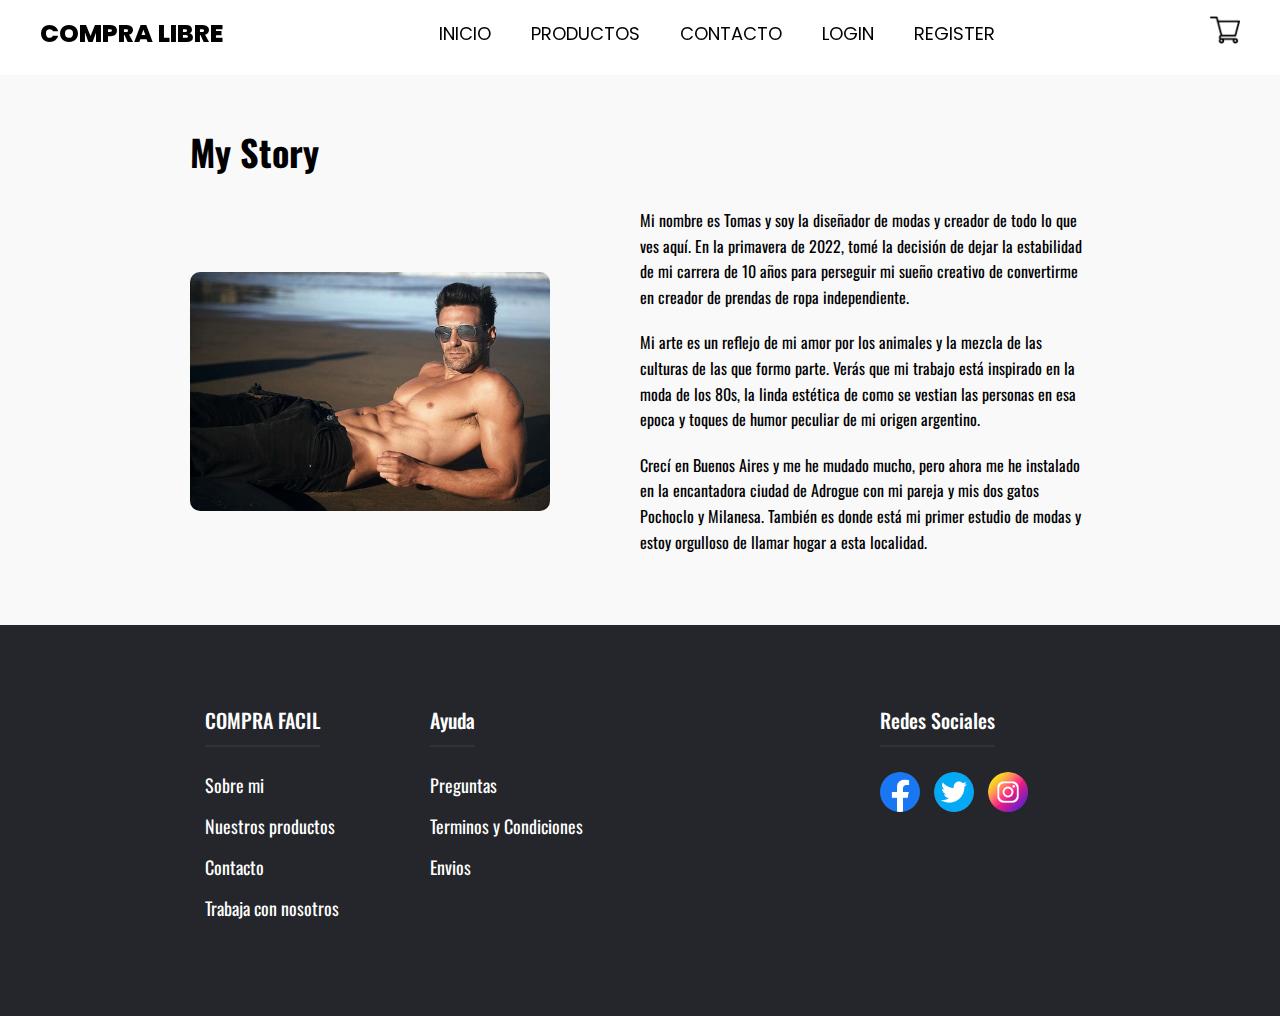
<file: celulares.html>
<!DOCTYPE html>
<html lang="en">
<head>
    <meta charset="UTF-8">
    <meta name="viewport" content="width=device-width, initial-scale=1.0">
    <title>Mi Historia</title>
    <link rel="stylesheet" href="styles.css">
    <link rel="shortcut icon" href="./img/compras.png" type="image/x-icon">
</head>
<body>
    <header><script src="./js/barra.js"></script></header>
    <br>
    <br>
    <br>
    <body>
      <section class="my-story">
        <div class="container2">
          <h2 class="section-title">My Story</h2>
          <div class="story-content">
            <div class="story-image">
              <img src="./img/Santiago-Camano-1024x679.jpg" alt="Tu foto">
            </div>
            <div class="story-text">
              <p>Mi nombre es Tomas y soy la diseñador de modas y creador de todo lo que ves aquí. En la primavera de 2022, tomé la decisión de dejar la estabilidad de mi carrera de 10 años para perseguir mi sueño creativo de convertirme en creador de prendas de ropa independiente.</p>
              <p>Mi arte es un reflejo de mi amor por los animales y la mezcla de las culturas de las que formo parte. Verás que mi trabajo está inspirado en la moda de los 80s, la linda estética de como se vestian las personas en esa epoca y toques de humor peculiar de mi origen argentino.</p>
              <p>Crecí en Buenos Aires y me he mudado mucho, pero ahora me he instalado en la encantadora ciudad de Adrogue con mi pareja y mis dos gatos Pochoclo y Milanesa. También es donde está mi primer estudio de modas y estoy orgulloso de llamar hogar a esta localidad.</p>
            </div>
          </div>
        </div>
      </section>
    </body>

    <script src="./js/footer.js"></script>

</body>
</html>
</file>
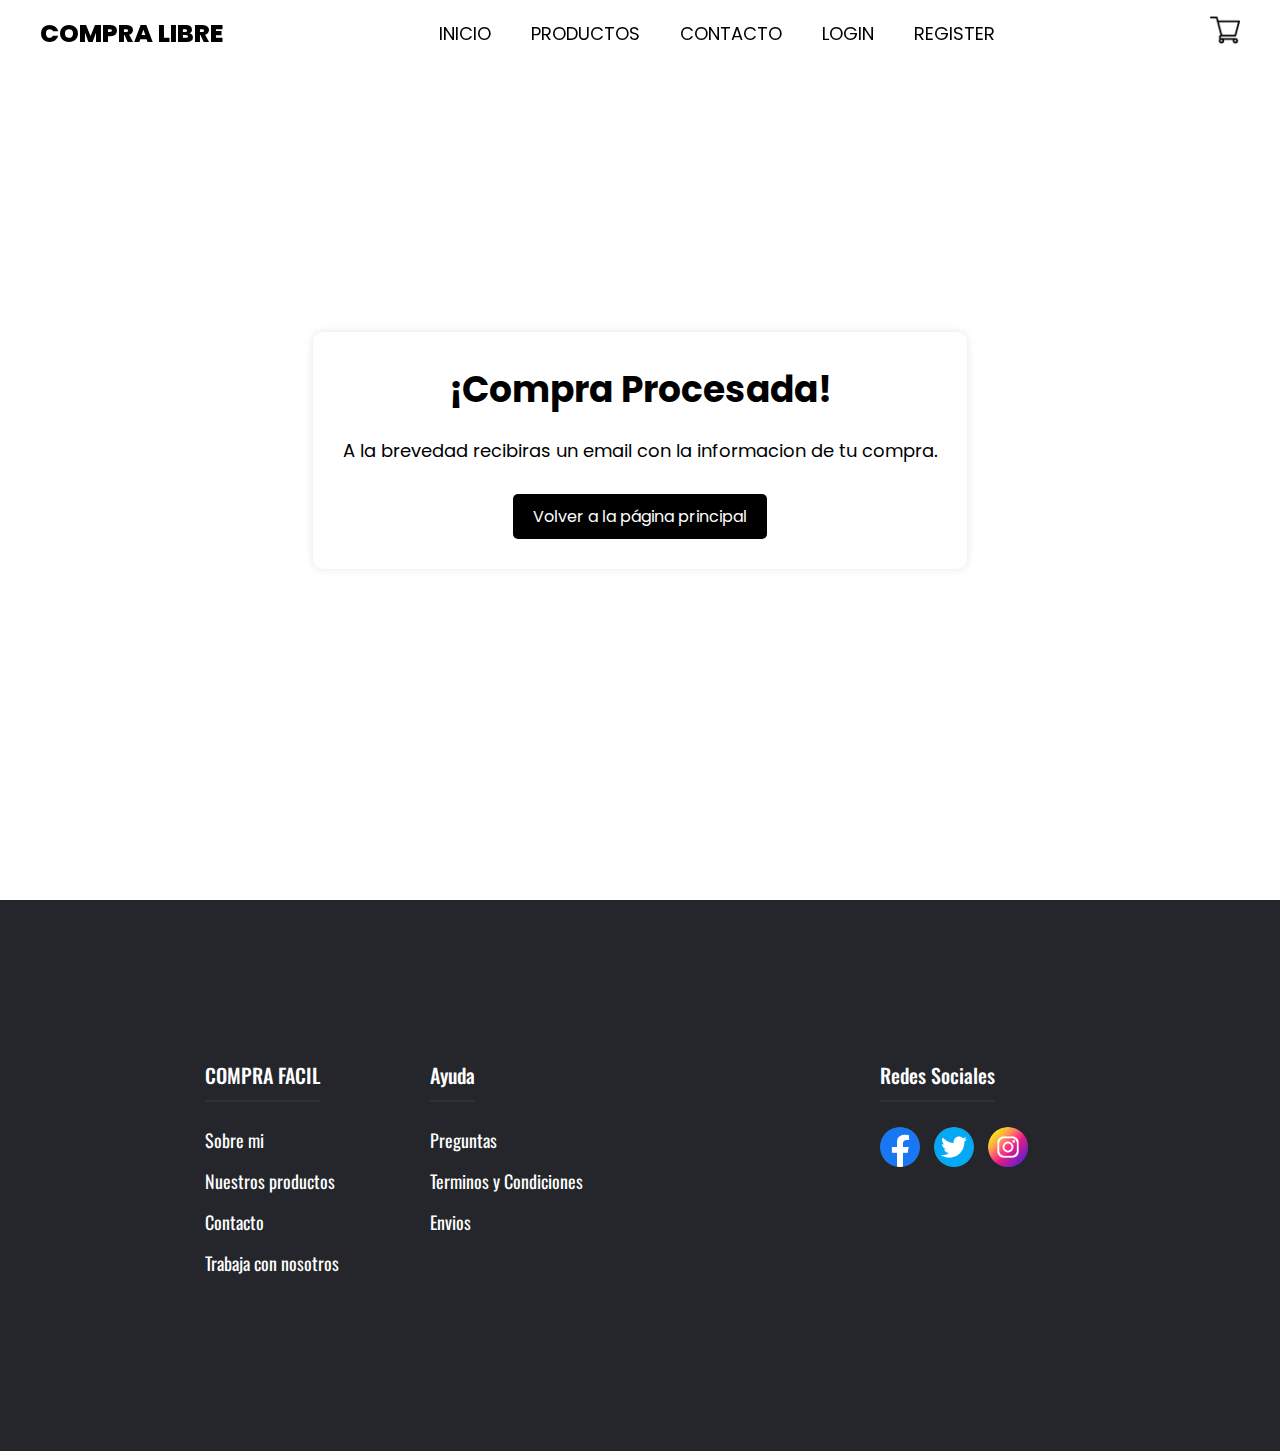
<file: compra.html>
<!DOCTYPE html>
<html lang="en">
<head>
    <meta charset="UTF-8">
    <meta name="viewport" content="width=device-width, initial-scale=1.0">
    <title>Comprar Realizada</title>
    <link rel="stylesheet" href="styles.css">
    <link rel="shortcut icon" href="./img/compras.png" type="image/x-icon">
    <link rel="shortcut icon" href="./img/compras.png" type="image/x-icon">
</head>
<body>
    <header><script src="./js/barra.js"></script></header>
    <body>
        <div class="container7">
            <div class="thank-you-container">
              <h1>¡Compra Procesada!</h1>
              <p>A la brevedad recibiras un email con la informacion de tu compra.</p>
              <a href="index.html" class="btn-home">Volver a la página principal</a>
            </div>
          </div>
    </body>
    <footer><script src="./js/footer.js"></script></footer>

</body>
</html>
</file>
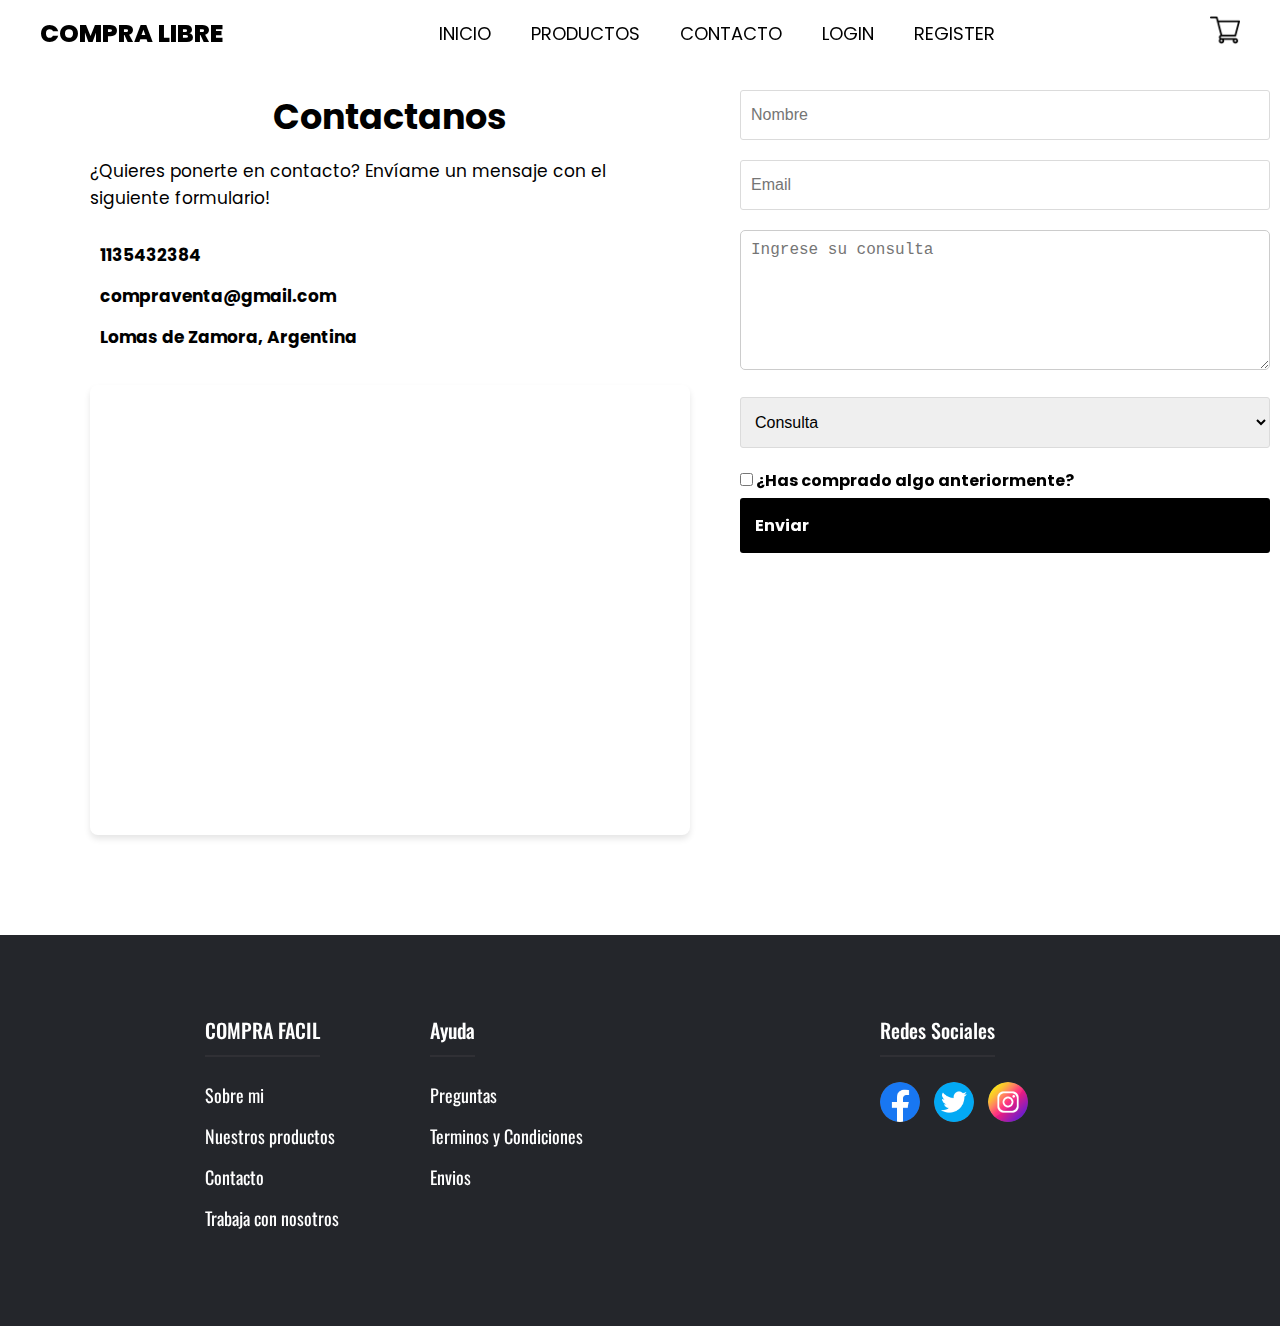
<file: contacto.html>
<!DOCTYPE html>
<html lang="en">
<head>
    <meta charset="UTF-8">
    <meta name="viewport" content="width=device-width, initial-scale=1.0">
    <title>Contacto</title>
    <link rel="shortcut icon" href="./img/compras.png" type="image/x-icon">
    <link rel="stylesheet" href="styles.css">
</head>
<body>
    <body>
        <div class="container-form">
            <div class="info-form">
                <H2>Contactanos</H2>
                <p>¿Quieres ponerte en contacto? Envíame un mensaje con el siguiente formulario!</p>
                <a href="#"><i class="fa fa-phone"></i>1135432384</a>
                <a href="#"><i class="fa fa-envelope"></i> compraventa@gmail.com</a>
                <a href="#"><i class="fa fa-map-marked"></i> Lomas de Zamora, Argentina</a>
                <div class="map-container">
                    <iframe src="https://www.google.com/maps/embed?pb=!1m18!1m12!1m3!1d3284.016888186402!2d-58.38414532488473!3d-34.60373445749809!2m3!1f0!2f0!3f0!3m2!1i1024!2i768!4f13.1!3m3!1m2!1s0x4aa9f0a6da5edb%3A0x11bead4e234e558b!2sObelisco!5e0!3m2!1ses-419!2sar!4v1717095336960!5m2!1ses-419!2sar" width="600" height="450" style="border:0;" allowfullscreen="" loading="lazy" referrerpolicy="no-referrer-when-downgrade"></iframe>
                </div>
            </div>
    
            <form action="#" autocomplete="off" onsubmit="return validarFormulario()">
                <input type="text" id="nombre" name="nombre" placeholder="Nombre" class="campo">
                <input type="email" id="email" name="email" placeholder="Email" class="campo">
                <textarea id="mensaje" name="mensaje" placeholder="Ingrese su consulta"></textarea>
                <select id="motivo" name="motivo" class="campo">
                    <option value="consulta">Consulta</option>
                    <option value="sugerencia">Sugerencia</option>
                    <option value="reclamo">Reclamo</option>
                    <option value="otros">Otros</option>
                </select>
                <label for="suscripcion" class="checkbox-label">
                    <input type="checkbox" id="suscripcion" name="suscripcion" value="suscripcion">
                    ¿Has comprado algo anteriormente?
                </label>
                <a href="./gracias.html" class="btn-enviar" onclick="validateForm(event)">Enviar</a>
            </form>
        </div>

        
        <br>
        <br>
        <br>
        <br>
        <script src="./js/validacion.js"></script>
    </body>

    <script src="./js/barra.js"></script>
    <script src="./js/footer.js"></script>
</body>
</html>
</file>
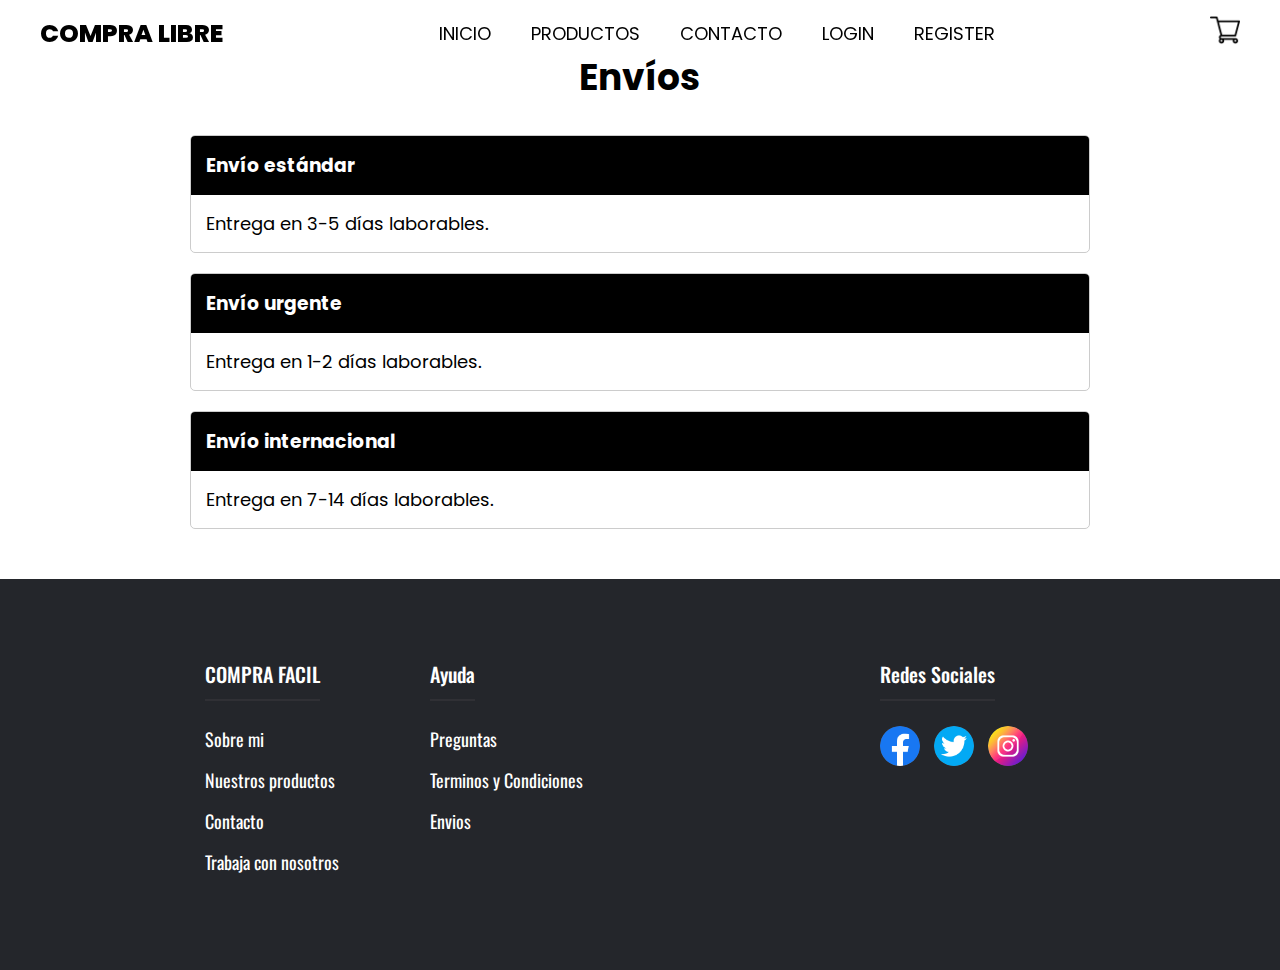
<file: envios.html>
<!DOCTYPE html>
<html lang="en">
<head>
    <meta charset="UTF-8">
    <meta name="viewport" content="width=device-width, initial-scale=1.0">
    <title>Envios</title>
    <link rel="shortcut icon" href="./img/compras.png" type="image/x-icon">
    <link rel="stylesheet" href="styles.css">
</head>
<body>
    <header><script src="./js/barra.js"></script></header>
    <br>
    <br>
    <body>
        <section class="shipping">
            <div class="container3">
              <h2>Envíos</h2>
              <div class="shipping-info">
                <div class="shipping-option">
                  <h3>Envío estándar</h3>
                  <p>Entrega en 3-5 días laborables.</p>
                </div>
                <div class="shipping-option">
                  <h3>Envío urgente</h3>
                  <p>Entrega en 1-2 días laborables.</p>
                </div>
                <div class="shipping-option">
                  <h3>Envío internacional</h3>
                  <p>Entrega en 7-14 días laborables.</p>
                </div>
              </div>
            </div>
          </section>
    </body>
    <br>
    <br>
      <script src="./js/footer.js"></script>
</body>
</html>
</file>
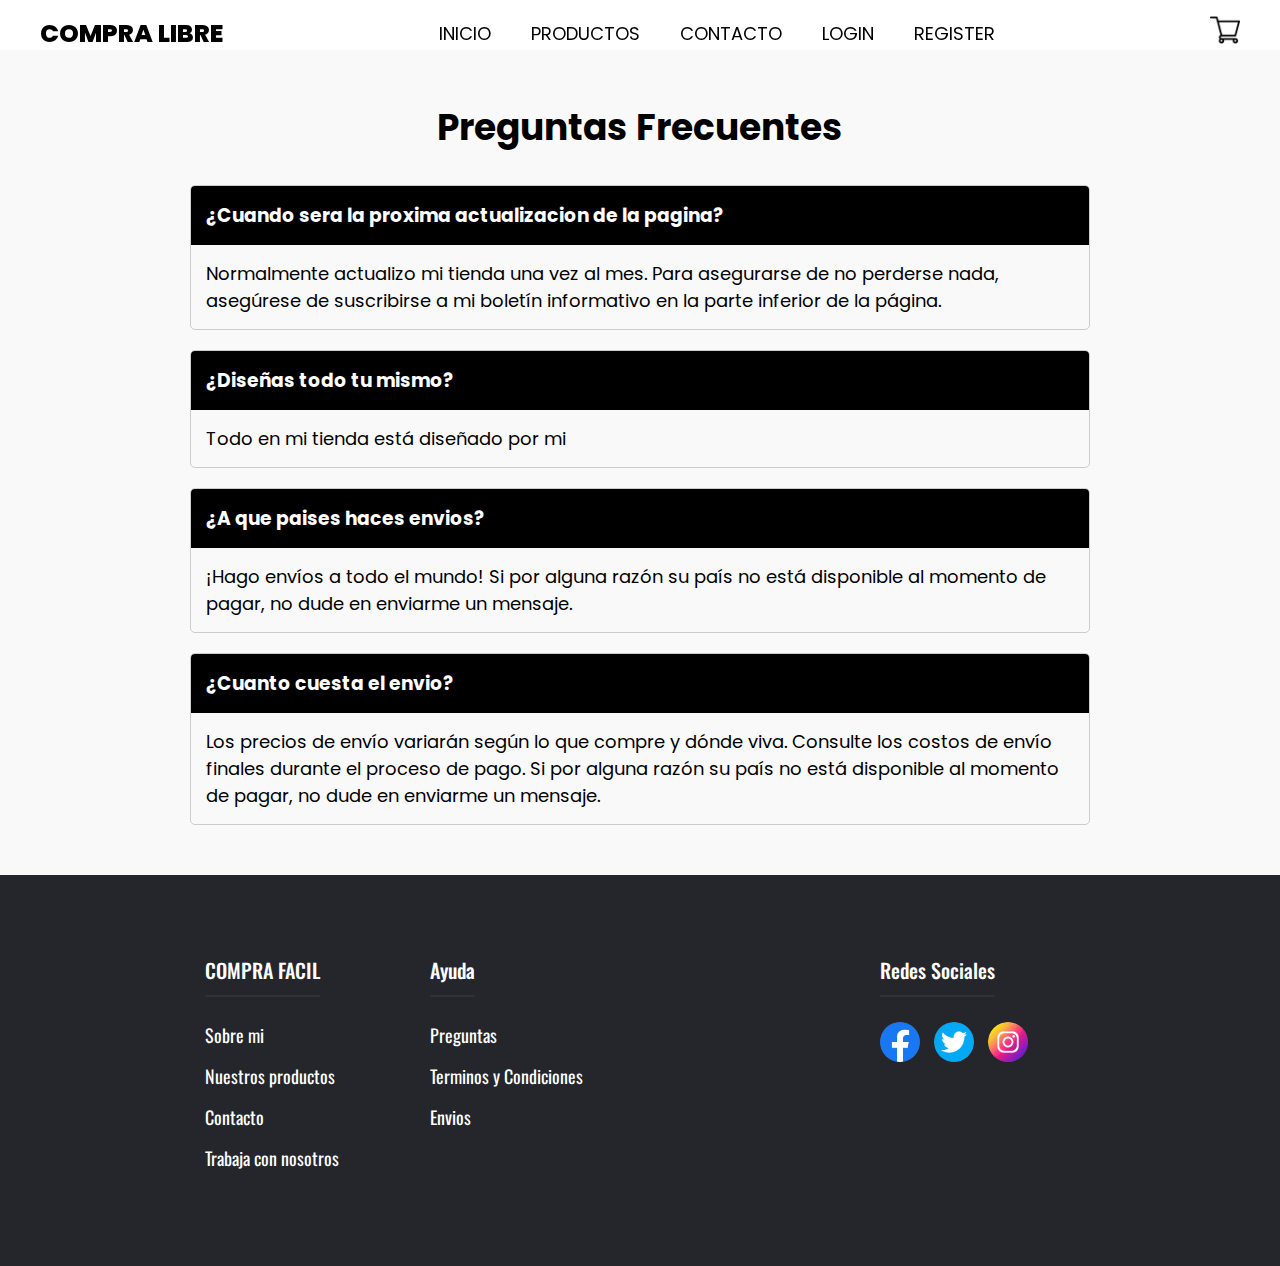
<file: faq.html>
<!DOCTYPE html>
<html lang="en">
<head>
    <meta charset="UTF-8">
    <meta name="viewport" content="width=device-width, initial-scale=1.0">
    <title>Preguntas frecuentes</title>
    <link rel="shortcut icon" href="./img/compras.png" type="image/x-icon">
    <link rel="stylesheet" href="styles.css">
</head>
<body>
    <header><script src="./js/barra.js"></script></header>
    <br>
    <br>
    <body>
        <section class="faq">
            <div class="container6">
              <h2>Preguntas Frecuentes</h2>
              <div class="faq-list">
                <div class="faq-item">
                  <h3 class="question">¿Cuando sera la proxima actualizacion de la pagina?</h3>
                  <div class="answer">
                    <p>Normalmente actualizo mi tienda una vez al mes. Para asegurarse de no perderse nada, asegúrese de suscribirse a mi boletín informativo en la parte inferior de la página.</p>
                  </div>
                </div>
                <div class="faq-item">
                  <h3 class="question">¿Diseñas todo tu mismo?</h3>
                  <div class="answer">
                    <p>Todo en mi tienda está diseñado por mi</p>
                  </div>
                </div>
                <div class="faq-item">
                    <h3 class="question">¿A que paises haces envios?</h3>
                    <div class="answer">
                      <p>¡Hago envíos a todo el mundo!

                        Si por alguna razón su país no está disponible al momento de pagar, no dude en enviarme un mensaje.</p>
                    </div>
                  </div>
                  <div class="faq-item">
                    <h3 class="question">¿Cuanto cuesta el envio?</h3>
                    <div class="answer">
                      <p>Los precios de envío variarán según lo que compre y dónde viva. Consulte los costos de envío finales durante el proceso de pago.

                        Si por alguna razón su país no está disponible al momento de pagar, no dude en enviarme un mensaje.</p>
                    </div>
                <!-- Agrega más preguntas y respuestas según sea necesario -->
              </div>
            </div>
          </section>
    </body>
    <script src="./js/footer.js"></script>
</body>
</html>
</file>
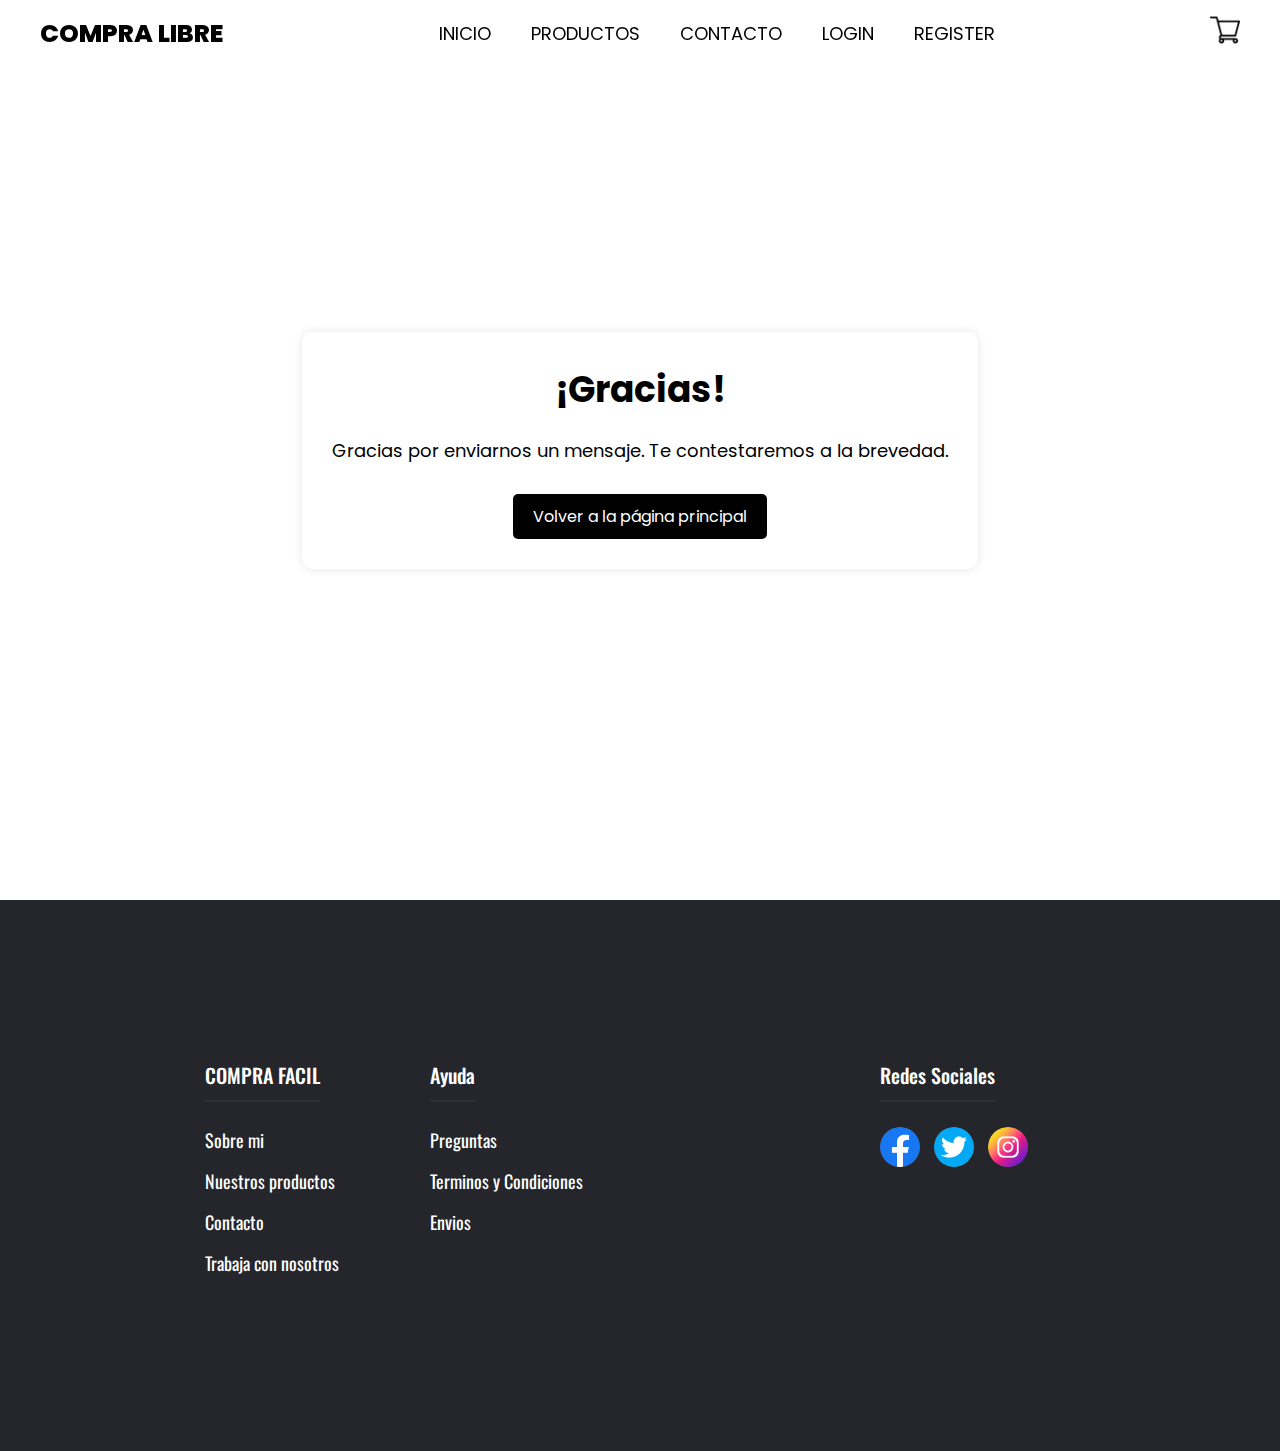
<file: gracias.html>
<!DOCTYPE html>
<html lang="en">
<head>
    <meta charset="UTF-8">
    <meta name="viewport" content="width=device-width, initial-scale=1.0">
    <title>Consulta enviada con exito</title>
    <link rel="stylesheet" href="styles.css">
</head>
<body>
    <header><script src="./js/barra.js"></script></header>
    <body>
        <div class="container7">
            <div class="thank-you-container">
              <h1>¡Gracias!</h1>
              <p>Gracias por enviarnos un mensaje. Te contestaremos a la brevedad.</p>
              <a href="index.html" class="btn-home">Volver a la página principal</a>
            </div>
          </div>
    </body>
    <footer><script src="./js/footer.js"></script></footer>
</body>
</html>
</file>
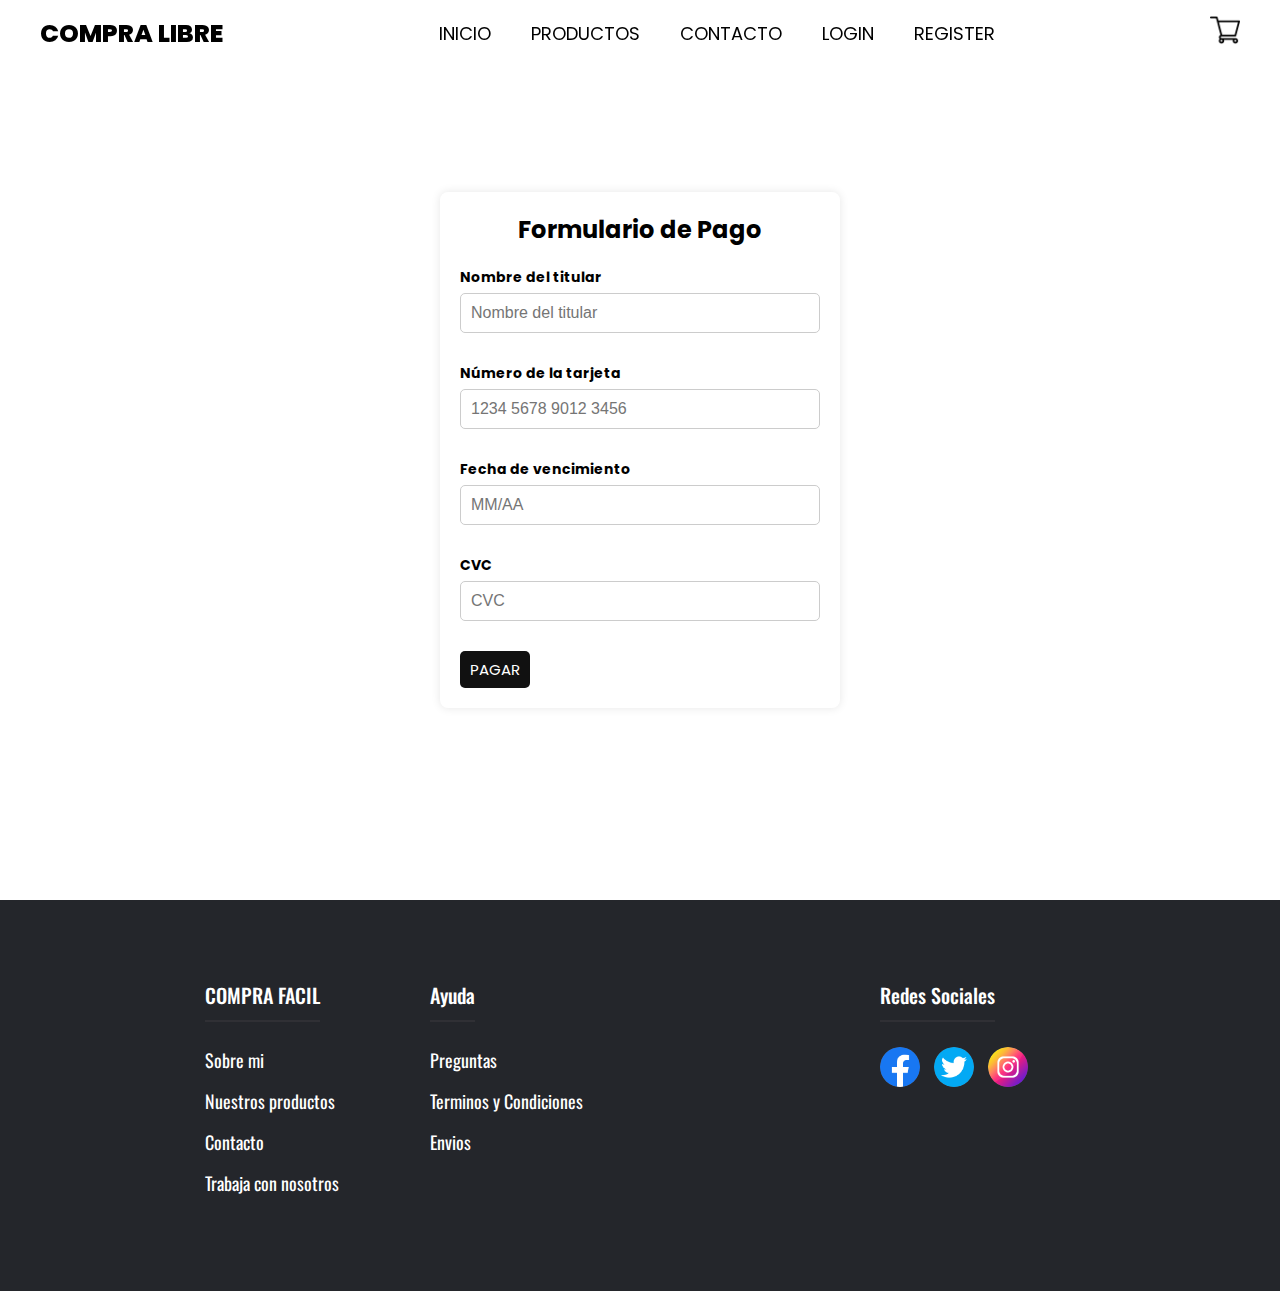
<file: pago.html>
<!DOCTYPE html>
<html lang="en">
<head>
    <meta charset="UTF-8">
    <meta name="viewport" content="width=device-width, initial-scale=1.0">
    <title>Comprar</title>
    <link rel="shortcut icon" href="./img/compras.png" type="image/x-icon">
    <link rel="stylesheet" href="styles.css">
</head>
<body>
    <div class="body2">
        <div class="payment-container">
            <form id="payment-form">
                <h2 class="form-title">Formulario de Pago</h2>
                <div class="form-row">
                    <label for="cardholder-name" class="form-label">Nombre del titular</label>
                    <input type="text" id="cardholder-name" class="form-input" placeholder="Nombre del titular" required>
                </div>
                <div class="form-row">
                    <label for="card-number" class="form-label">Número de la tarjeta</label>
                    <input type="text" id="card-number" class="form-input" placeholder="1234 5678 9012 3456" required>
                </div>
                <div class="form-row">
                    <label for="expiry-date" class="form-label">Fecha de vencimiento</label>
                    <input type="text" id="expiry-date" class="form-input" placeholder="MM/AA" required>
                </div>
                <div class="form-row">
                    <label for="cvc" class="form-label">CVC</label>
                    <input type="text" id="cvc" class="form-input" placeholder="CVC" required>
                </div>
                <a href="./compra.html" class="btn-2" onclick="validateForm2(event)">PAGAR</a>
            </form>
        </div>
    </div>

    <script src="./js/barra.js"></script>
    <script src="./js/footer.js"></script>
    <script src="./js/validacion.js"></script>
</body>
</html>
</file>
<file: styles.css>
@import url('https://fonts.googleapis.com/css2?family=Oswald:wght@200..700&family=Poppins:ital,wght@0,100;0,200;0,300;0,400;0,500;0,600;0,700;0,800;0,900;1,100;1,200;1,300;1,400;1,500;1,600;1,700;1,800;1,900&display=swap');

/*
font-family: "Poppins", sans-serif;
font-family: "Oswald", sans-serif;
*/

*
{
    margin: 0;
    padding: 0;
    box-sizing: border-box;
    text-decoration: none;
    list-style: none;
}

body
{
    font-family: "Poppins", sans-serif;

}

img
{
    max-width: 100%;
}

.container
{
    max-width: 1200px;
    margin: 0 auto;
}

.header
{
    display: flex;
    align-items: center;
    min-height: 80vh;
    background-color: rgb(255, 255, 255);
    padding: 70px 0;
}

.menu
{
    position: fixed;
    top:  0;
    left: 0;
    right: 0;
    display: flex;
    align-items: center;
    justify-content: space-between;
}

.logo
{
    font-size: 25px;
    color: black;
    text-transform: uppercase;
    font-weight: 800;
}

.menu .navbar ul li
{
    position: relative;
    float: left;

}
.menu .navbar ul li a
{
    font-size: 18px;
    padding: 20px;
    color: black;
    display: block;
    transition: all .5s ease;

}
#menu
{
    display: none;

}

.menu-photo
{
    width: 25px;

}

.menu label
{
    cursor: pointer;
    display: none;

}

.submenu
{
    position: relative;
}

.submenu #carrito
{
    display: none;
}

.submenu:hover #carrito
{
    display: block;
    position: absolute;
    right: 0;
    backdrop-filter: blur(10px);
    top: 100%;
    z-index: 1;
    background-color: #4E4B5076;
    padding: 20px;
    min-width: 400px;

}

#img-carrito
{
    width: 30px;
}

table
{
    width: 100%;

}

th,td {

    color: white;
}

.borrar
{
    background-color: #111111;
    border-radius: 50%;
    padding: 5px 10px;
    text-decoration: none;
    color: #ffffff;
    font-weight: 800;
    cursor: pointer;
}

.header-content
{
    margin-top: 80px;
    display: flex;
    justify-content: space-between;
    align-items: center;
    flex: 1;
    padding: 0 200px;
}

.headerimg
{
    flex-basis: 50%;
    text-align: center;
}

.headertxt
{
    flex-basis: 50%;
    text-align: center;
}

.headertxt h1
{
    font-size: 90px;
    line-height: 1;
    font-family: "Oswald", sans-serif;
    margin-bottom: 15px;
}

.headertxt p
{
    font-size: 20px;
    text-transform: uppercase;
    margin-bottom: 20px;
}

.btn-1
{
    display: inline-block;
    padding: 11px 25px;
    background-color: black;
    color: white;
    border-radius: 5px;
}

.ofertas
{
    padding: 20 0 0 0;
    display: flex;
    justify-content: space-between;

}

.ofertas-1
{
    display: flex;
    align-items: center;
    flex-basis: calc(33.3% - 15px);
    background-color: #F5F5F5;
    padding: 35px;
}

.ofertasImg
{
    flex-basis: 160%;
    margin-right: 15px;
}

.ofertasImg img
{
    width: 400px;
}

.ofertastxt
{
    flex-basis: 50%;
    text-align: center;
}

.ofertastxt h3
{
    font: 25px;
    font-family: "Oswald", sans-serif;
}

.container2
{
    max-width: 1200px;
    margin: 0 auto;
    font-family: "Oswald", sans-serif;
}

footer
{
    background-color: #24262b;
    padding: 80px 0;
}

.footer-row
{
    display: flex;
    flex-wrap: wrap;
}

.footer-links
{
    width: 25%;
    padding: 0 15px;
}

.footer-links h4
{
    font-size: 20px;
    color: white;
    margin-bottom: 25px;
    font-weight: 500;
    border-bottom: 2px solid #3f3c4176;
    padding-bottom: 10px;
    display: inline-block;
}

.footer-links ul li a
{
    font-size: 18px;
    text-decoration: none;
    color: white;
    display: block;
    margin-bottom: 15px;
    transition: all .3s ease;

}

.footer-links ul li a:hover
{
    color: white;
    padding-left: 6px;
}

.social-link img
{
    display: inline-block;
    min-height: 40px;
    width: 40px;
    background-color: rgba(255,255,255, 0.2);
    margin: 0 10px 10px 0;
    text-align: center;
    line-height: 40px;
    border-radius: 50%;
    color: white;
    transition: all .5s ease;
}

.social-link img:hover
{
    background-color: aqua;
}

.ofertas img
{
    width: 175px;
}

.menu.active
{
    background-color: white;
}
.scroll
{
    height: 100px;
}

.menu ul li a:hover
{
    background: black;
    color: white;
}

.products.container {
  padding: 20px;
}

.conteiner-item {
  display: grid;
  grid-template-columns: repeat(auto-fill, minmax(300px, 1fr));
  gap: 20px;
  margin-top: 100px;
  max-width: 1200px;
}

.contenedor-foto {
  background-color: #fff;
  border: 1px solid #ddd;
  border-radius: 8px;
  overflow: hidden;
  box-shadow: 0 4px 6px rgba(0, 0, 0, 0.1);
  transition: transform 0.2s;
}

.contenedor-foto:hover {
  transform: translateY(-10px);
}

.item img {
  width: 100%;
  height: auto;
  border-bottom: 1px solid #ddd;
}

.info-product {
  padding: 15px;
  text-align: center;
}

.info-product h2 {
  font-size: 1.5em;
  margin: 0 0 10px;
  color: #333;
}

.info-product .precio {
  font-size: 1.2em;
  color: #e74c3c;
  margin: 0 0 10px;
}

.info-product .description {
  font-size: 1em;
  color: #777;
  margin-bottom: 15px;
}
.btn-nuevo-container {
  position: absolute; /* Posición absoluta para el contenedor del botón */
  top: 70px; /* Ajusta este valor según sea necesario para la posición vertical */
  right: 110px; /* Ajusta este valor según sea necesario para la posición horizontal */
}
.btn-nuevo-container7
{
  position: absolute;
  top: 70px;
  right: 200px;

}
.btn-nuevo {
  display: inline-block; /* Permite que el botón respete su contenido */
  padding: 10px 20px; /* Ajusta el padding según sea necesario */
  background-color: #3498db; /* Ejemplo de color de fondo */
  color: #fff; /* Color del texto */
  border: none; /* Sin borde */
  border-radius: 5px; /* Borde redondeado */
  text-decoration: none; /* Sin subrayado */
  transition: background-color 0.3s; /* Transición suave del color de fondo */
}

.btn-nuevo:hover {
  background-color: #2980b9; /* Color de fondo al pasar el mouse */
}

.container-form{
    width: 100%;
    max-width: 1100px;
    margin: auto;
    display: grid;
    grid-template-columns: repeat(2,1fr);
    grid-gap: 50px;
    margin-top: 90px;
}
.container-form h2{
    margin-bottom: 15px;
    font-size: 35px
}
.container-form p{
    font-size: 17px;
    line-height: 1.6;
    margin-bottom: 30px;
}
.container-form a{
    font-size: 17px;
    display: inline-block;
    text-decoration: none;
    width: 100%;
    margin-bottom: 15px;
    color: black;
    font-weight: 700;
}
.container-form a i{
    color: rgb(5, 5, 5);
    margin-right: 10px;
}
.container-form form .campo, textarea{
    width: 100%;
    padding: 15px 10px;
    font-size: 16px;
    border: 1px solid #dbdbdb;
    margin-bottom: 20px;
    border-radius: 3px;
    outline: 0px;
}
.container-form form textarea{
    max-width: 530px;
    min-width: 530px;
    min-height: 140px;
    max-height: 150px;
}
.container-form .btn-enviar{
  padding: 15px;
  font-size: 16px;
  border: none;
  outline: 0px;
  background: rgb(0, 0, 0);
  color: white;
  border-radius: 3px;
  cursor: pointer;
  transition: all 300ms ease;
}
.container-form .btn-enviar:hover{
    background:#4E4B5076;
}

.btn-2
{
    display: inline-block;
    padding: 7px 10px;
    background-color: #111111;
    color: #ffffff;
    border-radius: 5px;
    font-size: 15px;
    transition: all 300ms ease;
}

.btn-2:hover
{
    background:#4E4B5076;
}

.my-story {
    padding: 50px 0;
    background-color: #f9f9f9;
  }
  
  .container2 {
    max-width: 900px;
    margin: 0 auto;
  }
  
  .section-title {
    font-size: 36px;
    text-align:justify;
    margin-bottom: 30px;
  }
  
  .story-content {
    display: flex;
    flex-wrap: wrap;
    justify-content: space-between;
    align-items: center;
  }
  
  .story-image {
    flex: 0 0 40%; 
    max-width: 40%; 
  }
  
  .story-image img {
    display: block;
    width: 100%;
    border-radius: 10px;
  }
  
  .story-text {
    flex: 0 0 50%; 
    max-width: 50%; 
  }
  
  .story-text p {
    margin-bottom: 20px;
    font-size: 16px;
    line-height: 1.6;
  }

  .container3 {
    max-width: 900px;
    margin: 0 auto;
  }
  
  h2 {
    font-size: 36px;
    text-align: center;
    margin-bottom: 30px;
  }
  
  .shipping-info {
    display: grid;
    gap: 20px;
  }
  
  .shipping-option {
    border: 1px solid #ccc;
    border-radius: 5px;
    overflow: hidden;
  }
  
  .shipping-option h3 {
    background-color: #000000;
    color: #fff;
    padding: 15px;
    margin: 0;
  }
  
  .shipping-option p {
    padding: 15px;
    margin: 0;
  }

  .trabaja-con-nosotros {
    padding: 50px 0;
    background-color: #f9f9f9;
  }
  
  .container4 {
    max-width: 900px;
    margin: 0 auto;
  }
  
  h2 {
    font-size: 36px;
    text-align: center;
    margin-bottom: 30px;
  }
  
  form {
    max-width: 600px;
    margin: 0 auto;
  }
  
  .form-group {
    margin-bottom: 20px;
  }
  
  label {
    display: block;
    margin-bottom: 5px;
  }
  
  input[type="text"],
  input[type="email"],
  input[type="tel"],
  textarea {
    width: 100%;
    padding: 10px;
    font-size: 16px;
    border: 1px solid #ccc;
    border-radius: 5px;
  }
  
  textarea {
    resize: vertical;
  }
  #app
  {
    margin-top: 100px;
  }
  button {
    background-color: #000000;
    color: #fff;
    padding: 10px 20px;
    border: none;
    border-radius: 5px;
    font-size: 16px;
    cursor: pointer;
  }
  
  button:hover {
    background-color: #4E4B5076;
  }

  .terminos-y-condiciones {
    padding: 50px 0;
    background-color: #f9f9f9;
  }
  
  .container5 {
    max-width: 900px;
    margin: 0 auto;
  }
  
  h2 {
    font-size: 36px;
    text-align: center;
    margin-bottom: 30px;
  }

  .contenido {
    font-size: 16px;
  }
  
  h3 {
    margin-top: 20px;
  }
  
  p {
    margin-bottom: 20px;
  }

  .faq {
    padding: 50px 0;
    background-color: #f9f9f9;
  }
  
  .container6 {
    max-width: 900px;
    margin: 0 auto;
  }
  
  h2 {
    font-size: 36px;
    text-align: center;
    margin-bottom: 30px;
  }
  
  .faq-list {
    display: grid;
    gap: 20px;
  }
  
  .faq-item {
    border: 1px solid #ccc;
    border-radius: 5px;
    overflow: hidden;
  }
  
  .question {
    background-color: #000000;
    color: #fff;
    padding: 15px;
    margin: 0;
  }
  
  .answer {
    padding: 15px;
  }
  
  .answer p {
    margin: 0;
  }

  .container7 {
    display: flex;
    justify-content: center;
    align-items: center;
    height: 100vh;
  }
  
  .thank-you-container {
    text-align: center;
    background: #ffffff;
    padding: 30px;
    border-radius: 10px;
    box-shadow: 0 0 10px rgba(0, 0, 0, 0.1);
  }
  
  h1 {
    font-size: 36px;
    margin-bottom: 20px;
  }
  
  p {
    font-size: 18px;
    margin-bottom: 30px;
  }
  
  .btn-home {
    display: inline-block;
    padding: 10px 20px;
    background-color: #000000;
    color: #ffffff;
    text-decoration: none;
    border-radius: 5px;
    transition: background-color 0.3s;
  }
  
  .btn-home:hover {
    background-color: #4E4B5076;
  }

  .body2
  {
    font-family: "Poppins", sans-serif;
    background-color: #ffffff;
    display: flex;
    justify-content: center;
    align-items: center;
    height: 100vh;
    margin: 0;
  }
  .payment-container {
    width: 400px;
    padding: 20px;
    background: white;
    box-shadow: 0 0 10px rgba(0, 0, 0, 0.1);
    border-radius: 8px;
}

.form-title {
    text-align: center;
    margin-bottom: 20px;
    font-size: 24px;
}

.form-row {
    margin-bottom: 20px;
}

.form-label {
    display: block;
    margin-bottom: 5px;
    font-size: 14px;
}

.form-input {
    width: calc(100% - 20px);
    padding: 10px;
    border: 1px solid #ccc;
    border-radius: 4px;
    font-size: 16px;
}

.map-container {
  margin-top: 20px;
  display: flex;
  justify-content: center;
}

.map-container iframe {
  max-width: 600px;
  border: 0;
  border-radius: 8px;
  box-shadow: 0 4px 6px rgba(0, 0, 0, 0.1);
}

.login-container {
  background-color: #fff;
  padding: 20px;
  border-radius: 10px;
  box-shadow: 0 0 10px rgba(0, 0, 0, 0.1);
  width: 300px;
  text-align: center;
}

/* Form group styling */
.form-group {
  margin-bottom: 15px;
  text-align: left;
}

/* Label styling */
label {
  display: block;
  margin-bottom: 5px;
  font-weight: bold;
}

/* Input styling */
input[type="text"], input[type="password"] {
  width: 100%;
  padding: 10px;
  margin-bottom: 10px;
  border: 1px solid #ccc;
  border-radius: 5px;
}

/* Button styling */
button {
  width: 100%;
  padding: 10px;
  background-color: #000000;
  color: white;
  border: none;
  border-radius: 5px;
  cursor: pointer;
  font-size: 16px;
  margin-top: 10px;
}

button:hover {
  background-color: #34343a;
}

/* Separate buttons with margin */
.form-group button:last-child {
  margin-top: 5px;
  background-color: #28a745;
}

.form-group button:last-child:hover {
  background-color: #218838;
}

/* Estilos para el formulario de alta de producto */

#app {
  margin-top: 50px; /* Ajuste de margen superior */
}

.formulario-producto {
  background-color: rgb(233, 233, 233);
  margin-top: 100px;
  margin-bottom: 100px;
  width: 400px;
  padding: 20px;
  border-radius: 8px; /* Borde redondeado */
  box-shadow: 0 4px 8px rgba(0, 0, 0, 0.1); /* Sombra suave */
}

.formulario-producto h1 {
  font-family: "Oswald", sans-serif; /* Fuente Oswald */
  font-size: 24px;
  text-align: center;
  margin-bottom: 20px;
}

.formulario-producto .mb-3 {
  margin-bottom: 20px;
}

.formulario-producto label {
  font-weight: bold;
}

.formulario-producto input[type="text"],
.formulario-producto input[type="number"] {
  width: 100%;
  padding: 10px;
  font-size: 16px;
  border: 1px solid #ccc;
  border-radius: 4px;
}

.formulario-producto input[type="text"]:focus,
.formulario-producto input[type="number"]:focus {
  outline: none;
  border-color: #4E4B5076; /* Color de borde al enfocar */
}

.formulario-producto input[type="text"]::placeholder,
.formulario-producto input[type="number"]::placeholder {
  color: #ccc; /* Color del placeholder */
}

.formulario-producto button {
  display: block;
  width: 100%;
  padding: 10px;
  background-color: #000000; /* Color de fondo del botón */
  color: white;
  border: none;
  border-radius: 5px;
  font-size: 16px;
  cursor: pointer;
  transition: background-color 0.3s;
  margin-top: 20px;
}

.formulario-producto button:hover {
  background-color: #35383b; /* Color de fondo del botón al pasar el mouse */
}

.formulario-login
{
  margin-top: 100px;
  margin-bottom: 100px;
}

@media screen and (max-width: 768px)
{
    .menu
    {
      padding: 5px;
    }
    .submenu #carrito
    {
    flex-direction: column;
    }
    .container-form
    {
      display: block;
      flex-direction: column;
      padding: 20px;

    }
    .trabaja-con-nosotros
    {
      margin-top: 60px;
      padding: 20px;
    }
    .menu .navbar
    {
        flex-direction:column;
    }

    .menu.navbar ul li 
    {
        width: 100%;

    }

    #menu:checked ~ .navbar
    {
        display: initial;
    }

    .logo
    {
        display: none;
    }

    .submenu:hover #carrito
    {
      min-width: 100%; 

    }

    .header
    {
        min-height: 0vh;
    }

    .header-content
    {
        padding: 50px 0;
        flex-direction: column;
    }

    .headerimg
    {
        display: none;
    }

    .headertxt
    {
        flex-basis: 100%;
        text-align: center;
    }

    .headertxt h1 
    {
        font-size: 70px;
    }

    .ofertas
    {
        padding: 30px 30px 0 30px;
        flex-direction: column;
    }

    .ofertas-1
    {
        margin-bottom: 30px;
    }

    .conteiner-item {
        grid-template-columns: 1fr; /* Una sola columna para dispositivos móviles */
      }
    .item img {
        border-radius: 5px; /* Ajuste del radio de borde */
      }
    
      .payment-container
      {
        margin-top: 50px;
        
      }

      .container5
      {
        margin-top: 50px;
        padding: 15px;
      }

      .container3
      {
        margin-top: 50px;
      }
      

}

@media screen and (max-width: 480px) {
  .menu {
    display: flex;
    justify-content: space-between; /* Ajusta el espacio entre los elementos */
    align-items: center;
    flex-wrap: nowrap; /* Evita que los elementos se envuelvan a la siguiente línea */
}

.navbar {
    width: 100%;
    background-color: #ffffff; /* Cambia el color de fondo de la barra de navegación si es necesario */
    z-index: 1000;
    padding: 5px 0; /* Reducir el espacio de relleno superior e inferior */
}

.btn-nuevo-container
{
  margin-top: 40px;

}

.btn-nuevo-container7
{
  margin-top: 40px;
}

.navbar ul li {
    margin: 0 2px; /* Reducir aún más el margen horizontal entre elementos */
    margin-bottom: 0; /* Elimina el margen inferior */
}

.menu .navbar ul li a {
    padding: 4px 6px; /* Reducir el espaciado interno */
     /* Reducir aún más el tamaño de la fuente */
}

.submenu {
    position: static; /* Cambia la posición a estática */
}

.submenu #carrito {
    position: static; /* Cambia la posición a estática */
    display: none; /* Oculta el carrito por defecto */
}

.submenu:hover #carrito {
    display: block; /* Muestra el carrito al pasar el ratón */
}
}
</file>
